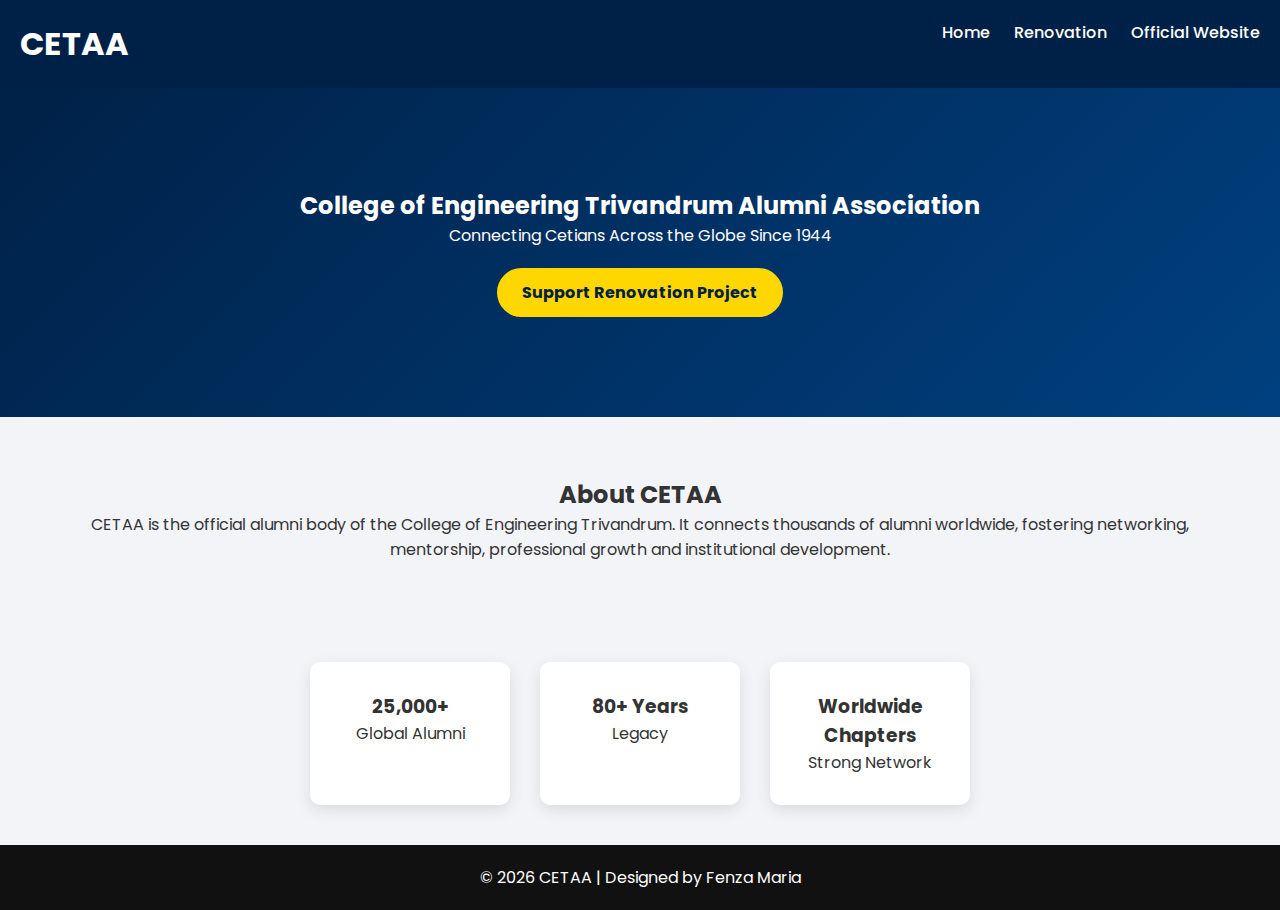
<file: index.html>
<!DOCTYPE html>
<html lang="en">
<head>
<meta charset="UTF-8">
<title>CETAA - Alumni Association</title>
<link rel="stylesheet" href="style.css">
<link href="https://fonts.googleapis.com/css2?family=Poppins:wght@300;500;700&display=swap" rel="stylesheet">
</head>

<body>

<header>
    <h1 class="logo">CETAA</h1>
    <nav>
        <a href="index.html">Home</a>
        <a href="renovation.html">Renovation</a>
        <a href="https://alumni.cet.ac.in">Official Website</a>
    </nav>
</header>

<section class="hero">
    <h2>College of Engineering Trivandrum Alumni Association</h2>
    <p>Connecting Cetians Across the Globe Since 1944</p>
    <a href="renovation.html" class="btn">Support Renovation Project</a>
</section>

<section class="about">
    <h2>About CETAA</h2>
    <p>
        CETAA is the official alumni body of the College of Engineering Trivandrum.
        It connects thousands of alumni worldwide, fostering networking,
        mentorship, professional growth and institutional development.
    </p>
</section>

<section class="stats">
    <div class="card">
        <h3>25,000+</h3>
        <p>Global Alumni</p>
    </div>
    <div class="card">
        <h3>80+ Years</h3>
        <p>Legacy</p>
    </div>
    <div class="card">
        <h3>Worldwide Chapters</h3>
        <p>Strong Network</p>
    </div>
</section>

<footer>
    <p>© 2026 CETAA | Designed by Fenza Maria</p>
</footer>

</body>
</html>
</file>
<file: style.css>
* {
    margin: 0;
    padding: 0;
    box-sizing: border-box;
    font-family: 'Poppins', sans-serif;
}

body {
    background: #f4f6f9;
    color: #333;
}

header {
    display: flex;
    justify-content: space-between;
    padding: 20px 60px;
    background: #002147;
    color: white;
}

nav a {
    color: white;
    margin-left: 20px;
    text-decoration: none;
    font-weight: 500;
}

nav a:hover {
    color: #ffd700;
}

.hero {
    text-align: center;
    padding: 100px 20px;
    background: linear-gradient(135deg,#002147,#004080);
    color: white;
    animation: fadeIn 2s ease-in;
}

.hero.small {
    padding: 60px 20px;
}

.btn {
    display: inline-block;
    margin-top: 20px;
    padding: 12px 25px;
    background: #ffd700;
    color: #002147;
    text-decoration: none;
    border-radius: 30px;
    font-weight: bold;
    transition: 0.3s;
}

.btn:hover {
    background: white;
}

.about {
    padding: 60px;
    text-align: center;
}

.stats {
    display: flex;
    justify-content: center;
    gap: 30px;
    padding: 40px;
}

.card {
    background: white;
    padding: 30px;
    border-radius: 10px;
    width: 200px;
    text-align: center;
    box-shadow: 0 5px 15px rgba(0,0,0,0.1);
    transition: 0.3s;
}

.card:hover {
    transform: translateY(-10px);
}

.renovation-section {
    padding: 60px;
}

.renovation-item {
    margin-bottom: 50px;
    text-align: center;
}

.renovation-item img {
    width: 300px;
    margin: 15px;
    border-radius: 10px;
    transition: 0.3s;
}

.renovation-item img:hover {
    transform: scale(1.05);
}

.donation {
    background: #002147;
    color: white;
    text-align: center;
    padding: 60px;
}

footer {
    text-align: center;
    padding: 20px;
    background: #111;
    color: white;
}

@keyframes fadeIn {
    from {opacity: 0;}
    to {opacity: 1;}
}

.renovation-container {
    padding: 60px;
    max-width: 1100px;
    margin: auto;
}

.project {
    margin-bottom: 70px;
    text-align: center;
    opacity: 0;
    transform: translateY(40px);
    animation: fadeUp 1s forwards;
}

.project:nth-child(1) { animation-delay: 0.2s; }
.project:nth-child(2) { animation-delay: 0.4s; }
.project:nth-child(3) { animation-delay: 0.6s; }
.project:nth-child(4) { animation-delay: 0.8s; }

.image-grid {
    display: flex;
    justify-content: center;
    gap: 20px;
    flex-wrap: wrap;
    margin: 20px 0;
}

.image-grid img {
    width: 420px;
    border-radius: 15px;
    box-shadow: 0 8px 20px rgba(0,0,0,0.2);
    transition: 0.4s;
}

.image-grid img:hover {
    transform: scale(1.05);
}

.donation-section {
    background: linear-gradient(135deg,#002147,#004080);
    color: white;
    padding: 80px 20px;
    text-align: center;
}

.donate-btn {
    display: inline-block;
    margin-top: 25px;
    padding: 14px 35px;
    background: #ffd700;
    color: #002147;
    font-weight: bold;
    border-radius: 30px;
    text-decoration: none;
    transition: 0.3s;
}

.donate-btn:hover {
    background: white;
}

@keyframes fadeUp {
    to {
        opacity: 1;
        transform: translateY(0);
    }
}
body {
    margin: 0;
    font-family: Arial, sans-serif;
    background: #f2f4f8;
}

header {
    background: #002147;
    color: white;
    padding: 20px;
    display: flex;
    justify-content: space-between;
}

header a {
    color: white;
    text-decoration: none;
}

.hero-section {
    background: linear-gradient(135deg,#002147,#004080);
    color: white;
    text-align: center;
    padding: 80px 20px;
}

.renovation-block {
    text-align: center;
    padding: 60px 20px;
}

.renovation-block img {
    width: 80%;
    max-width: 900px;
    margin: 20px 0;
    border-radius: 12px;
    box-shadow: 0 8px 20px rgba(0,0,0,0.2);
}

.donation-area {
    background: #002147;
    color: white;
    text-align: center;
    padding: 80px 20px;
}

button {
    padding: 12px 30px;
    background: gold;
    border: none;
    border-radius: 25px;
    font-weight: bold;
    cursor: pointer;
}
.renovation-grid {
    max-width: 1200px;
    margin: 80px auto;
    padding: 20px;
}

.renovation-card {
    background: white;
    padding: 40px;
    margin-bottom: 60px;
    border-radius: 20px;
    box-shadow: 0 15px 40px rgba(0,0,0,0.08);
    text-align: center;
    transition: 0.4s;
}

.renovation-card:hover {
    transform: translateY(-10px);
}

.image-wrapper {
    margin: 30px 0;
    display: flex;
    justify-content: center;
}

.image-wrapper.double {
    gap: 30px;
    flex-wrap: wrap;
}

.image-wrapper img {
    width: 450px;
    height: 300px;
    object-fit: cover;
    border-radius: 18px;
    transition: 0.4s ease;
    box-shadow: 0 10px 25px rgba(0,0,0,0.15);
}

.image-wrapper img:hover {
    transform: scale(1.08);
}
</file>
